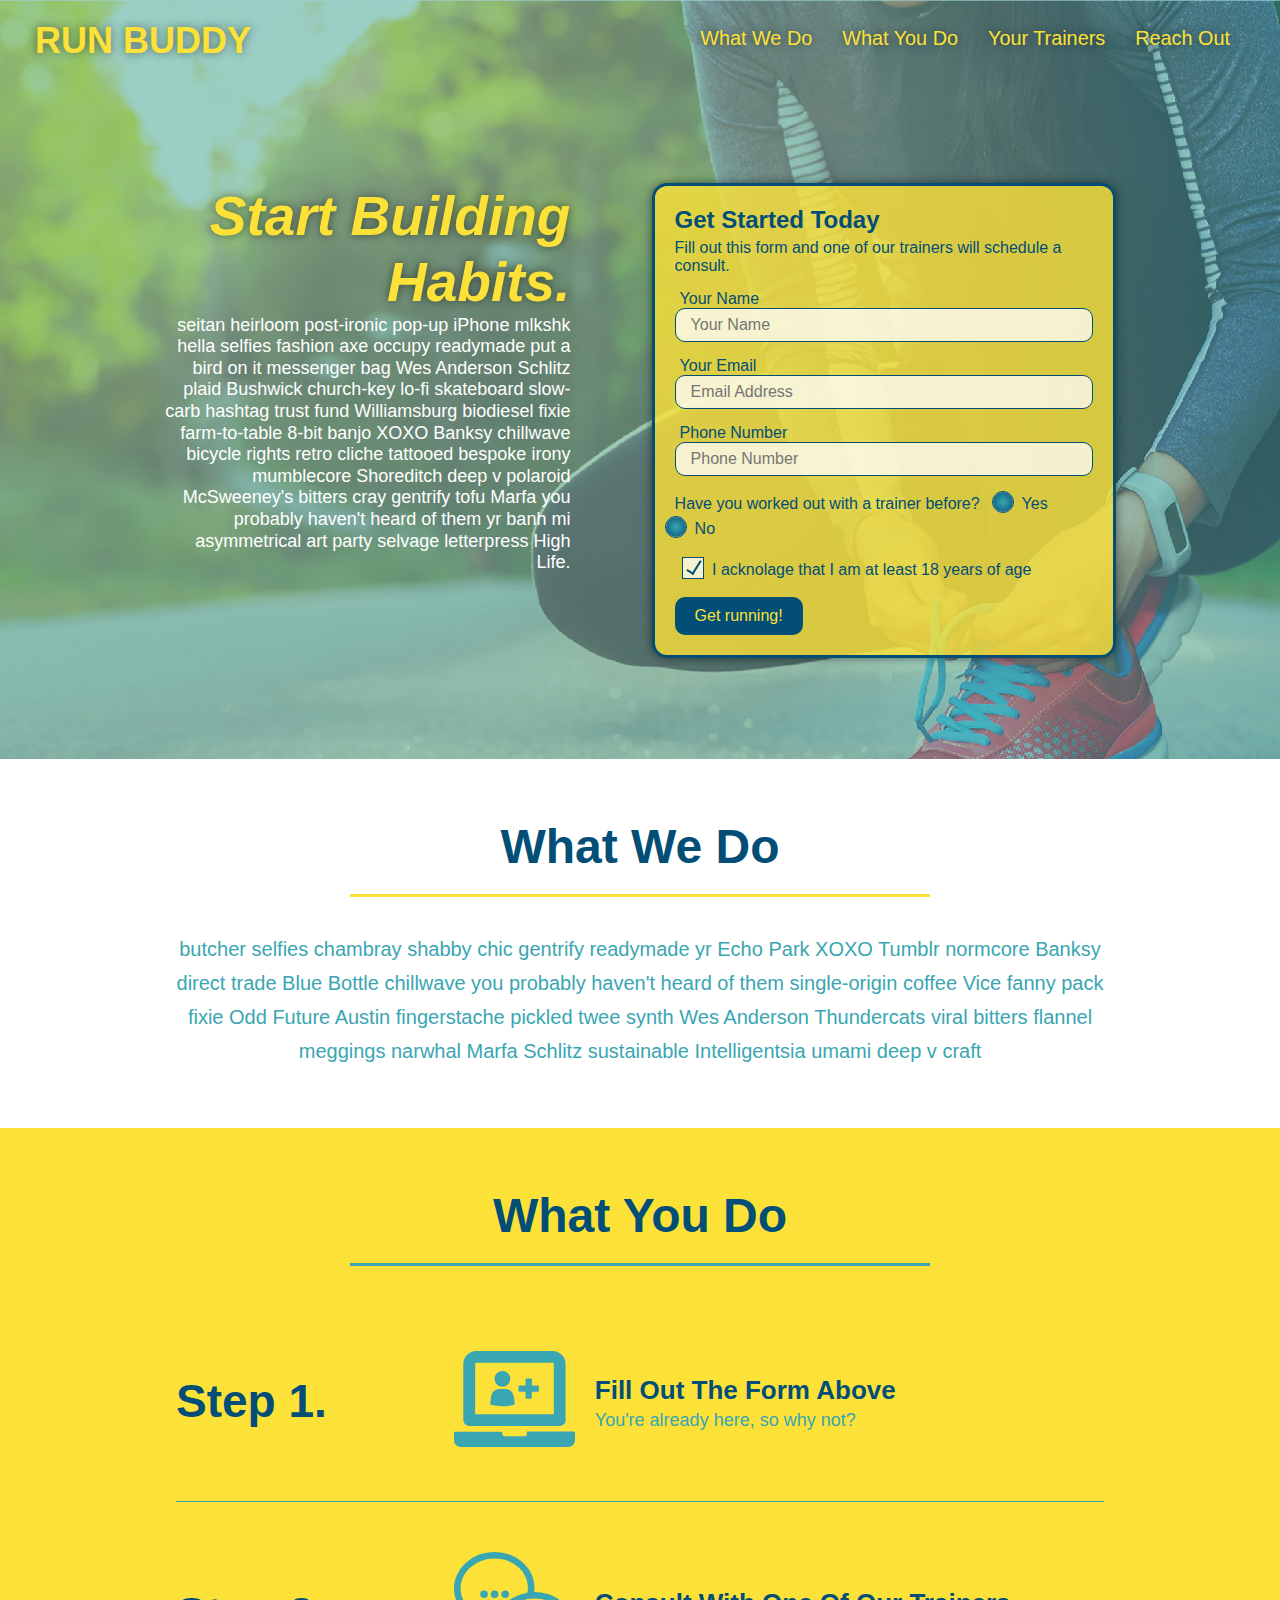
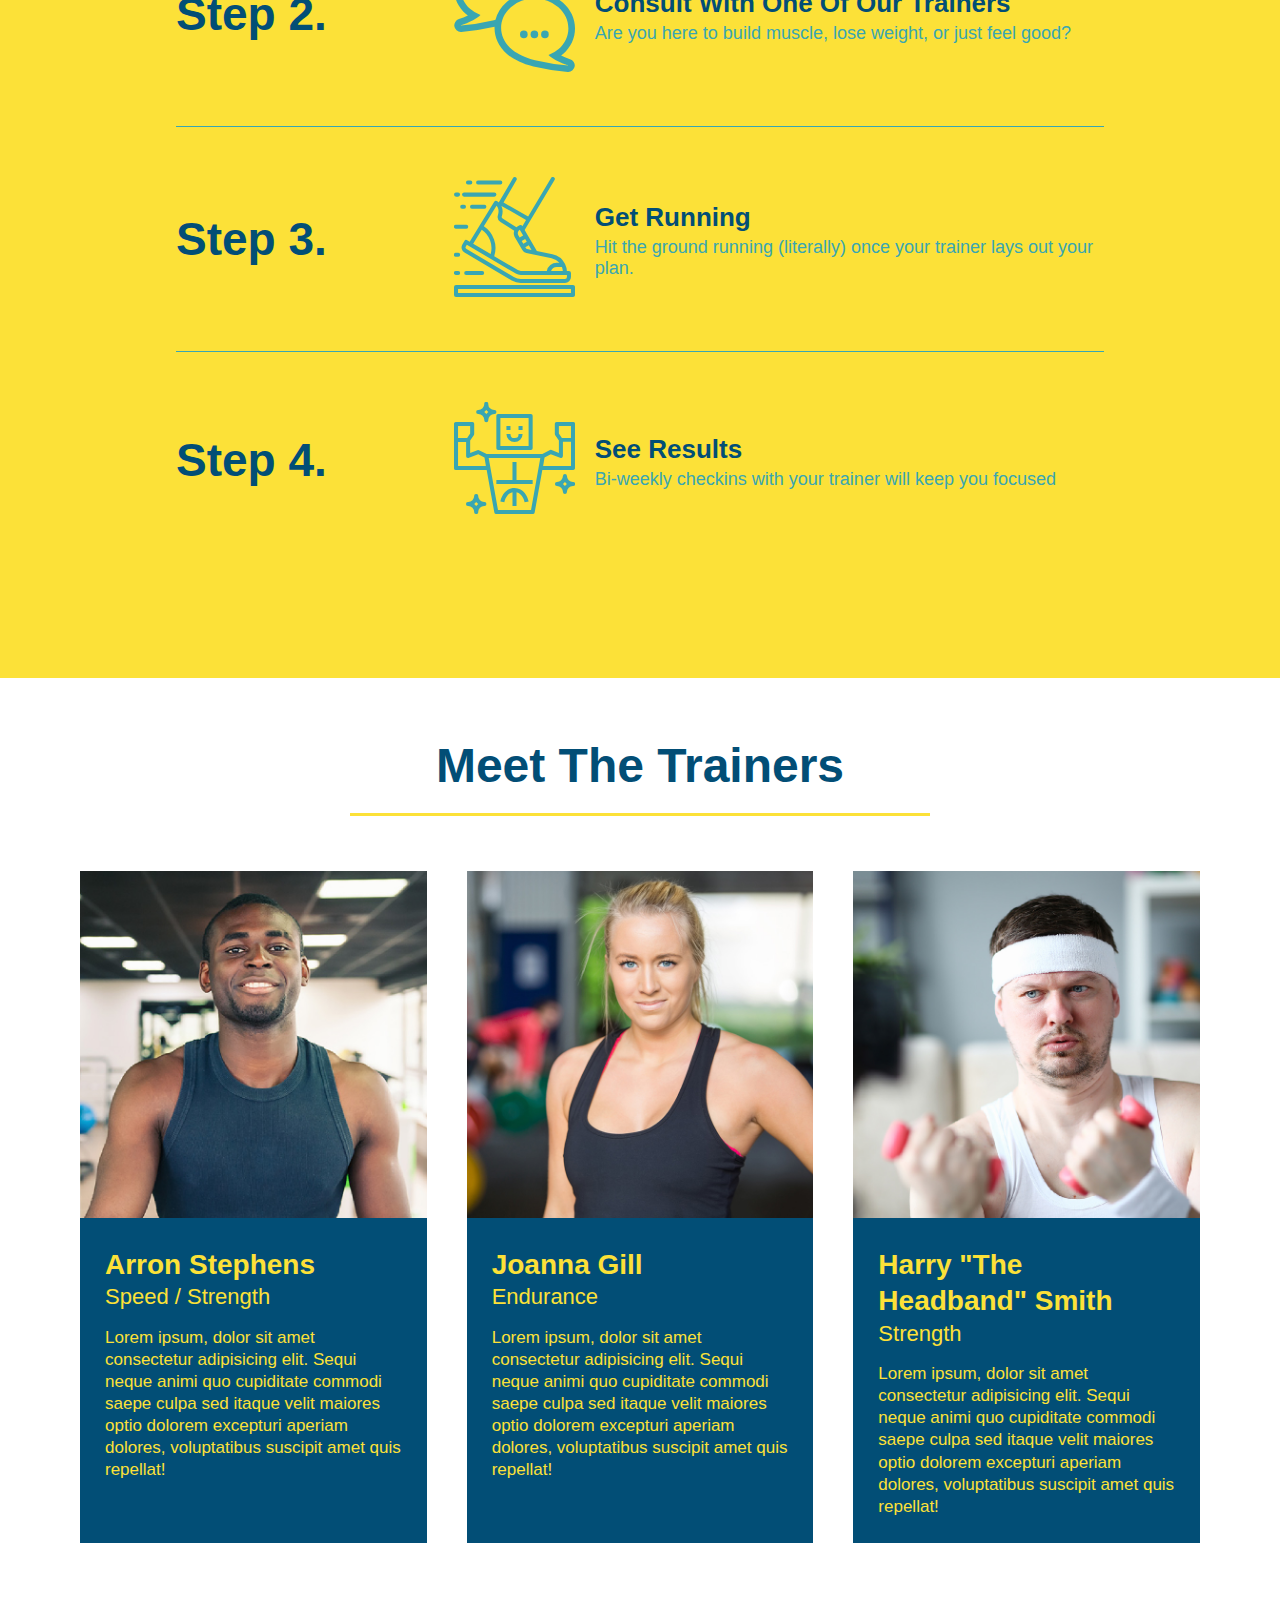
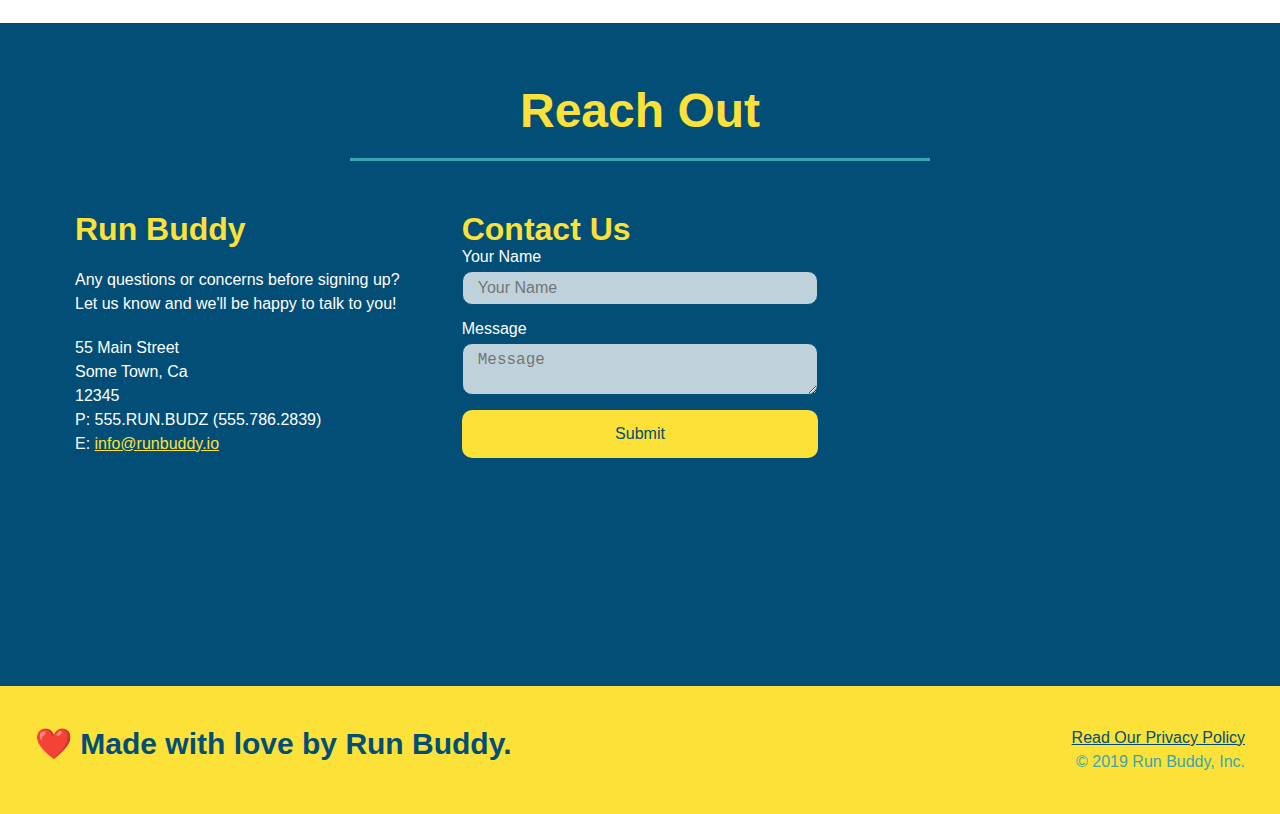
<file: index.html>
<!DOCTYPE html>
<html lang="en">

<head>
    <meta charset="UTF-8" />
    <meta name="viewport" content="width=device-width, initial-scale=1.0" />
    <link rel="stylesheet" href="./assets/css/style.css">
    <title>Run Buddy</title>
</head>

<body>
    <!-- navigation tags - block level element -->
    <header>
        <h1>
            <a href="/">RUN BUDDY</a>
        </h1>
        <nav>
            <ul>
                <li>
                    <a href="#what-we-do">What We Do</a>
                </li>
                <li>
                    <a href="#what-you-do">What You Do</a>
                </li>
                <li>
                    <a href="#your-trainers">Your Trainers</a>
                </li>
                <li>
                    <a href="#reach-out">Reach Out</a>
                </li>
            </ul>
        </nav>
    </header>
    <!-- end navigation -->

    <!-- hero/jumbotron -->
    <section class="hero">
        <div class="hero-cta">
            <h2>Start Building Habits.</h2>
            <p>
                seitan heirloom post-ironic pop-up iPhone mlkshk hella selfies fashion axe occupy readymade put a bird
                on it
                messenger bag Wes Anderson Schlitz plaid Bushwick church-key lo-fi skateboard slow-carb hashtag trust
                fund
                Williamsburg biodiesel fixie farm-to-table 8-bit banjo XOXO Banksy chillwave bicycle rights retro cliche
                tattooed bespoke irony mumblecore Shoreditch deep v polaroid McSweeney's bitters cray gentrify tofu
                Marfa you
                probably haven't heard of them yr banh mi asymmetrical art party selvage letterpress High Life.
            </p>
        </div>

        <div class="hero-form">
            <h3>Get Started Today</h3>
            <p>Fill out this form and one of our trainers will schedule a consult.</p>
            <form>
                <label for="name">Your Name</label>
                <input type="text" placeholder="Your Name" id="name" name="name" class="form-input" />
                <label for="email">Your Email</label>
                <input type="email" placeholder="Email Address" id="email" name="email" class="form-input" />
                <label for="phone">Phone Number</label>
                <input type="tel" placeholder="Phone Number" name="phone" id="phone" class="form-input" />

                <p>
                    Have you worked out with a trainer before?
                    <span class="radio-wrapper">
                        <input type="radio" name="trainer-confirm" id="trainer-yes" />
                        <label for="trainer-yes">Yes</label>
                    </span>
                    <span class="radio-wrapper">
                        <input type="radio" name="trainer-confirm" id="trainer-no" />
                        <label for="trainer-no">No</label>
                    </span>
                </p>
                <p>
                    <span class="checkbox-wrapper">
                        <input type="checkbox" name="age-confirm" id="checkbox" />
                        <label for="checkbox">I acknolage that I am at least 18 years of age</label>
                    </span>
                </p>

                <button type="submit">
                    Get running!
                </button>
            </form>
        </div>
    </section>
    <!-- end header -->

    <!-- "what we do" start - <section> -->
    <section id="what-we-do" class="intro">
        <div class="flex-row">
            <h2 class="section-title primary-border">
                What We Do
            </h2>
        </div>
        <div class="flex-row">
            <p>
                butcher selfies chambray shabby chic gentrify readymade yr Echo Park XOXO Tumblr normcore Banksy direct
                trade Blue Bottle chillwave you probably haven't heard of them single-origin coffee Vice fanny pack
                fixie Odd Future Austin fingerstache pickled twee synth Wes Anderson Thundercats viral bitters flannel
                meggings narwhal Marfa Schlitz sustainable Intelligentsia umami deep v craft
            </p>
        </div>
    </section>
    <!-- end "what we do" -->

    <!-- "what you do" start -->
    <section id="what-you-do" class="steps">
        <div class="flex-row">
            <h2 class="section-title secondary-border">
                What You Do
            </h2>
        </div>
        <div class="step">
            <h3>Step 1.</h3>
            <div class="step-info">
                <div class="step-img">
                    <img src="./assets/images/step-1.svg" alt="" />
                </div>
                <div class="step-text">
                    <h4>Fill Out The Form Above</h4>
                    <p>You're already here, so why not?</p>
                </div>
            </div>
        </div>
        <div class="step">
            <h3>Step 2.</h3>
            <div class="step-info">
                <div class="step-img">
                    <img src="./assets/images/step-2.svg" alt="" />
                </div>
                <div class="step-text">
                    <h4>Consult With One Of Our Trainers</h4>
                    <p>Are you here to build muscle, lose weight, or just feel good?</p>
                </div>
            </div>
        </div>
        <div class="step">
            <h3>Step 3.</h3>
            <div class="step-info">
                <div class="step-img">
                    <img src="./assets/images/step-3.svg" alt="" />
                </div>
                <div class="step-text">
                    <h4>Get Running</h4>
                    <p>Hit the ground running (literally) once your trainer lays out your plan.</p>
                </div>
            </div>
        </div>
        <div class="step">
            <h3>Step 4.</h3>
            <div class="step-info">
                <div class="step-img">
                    <img src="./assets/images/step-4.svg" alt="" />
                </div>
                <div class="step-text">
                    <h4>See Results</h4>
                    <p>Bi-weekly checkins with your trainer will keep you focused</p>
                </div>
            </div>
        </div>
    </section>
    <!-- "what you do" end -->

    <!-- "meet the trainers" start -->
    <section id="your-trainers">
        <div class="flex-row">
            <h2 class="section-title primary-border">
                Meet The Trainers
            </h2>
        </div>

        <div class="trainers">
            <article class="trainer">
                <img src="./assets/images/trainer-1.jpg"
                    alt="Arron Stephens in his workout clothes, ready to pump iron" />
                <div class="trainer-bio">
                    <h3 class="trainer-name">Arron Stephens</h3>
                    <h4 class="trainer-role">Speed / Strength</h4>
                    <p>Lorem ipsum, dolor sit amet consectetur adipisicing elit. Sequi neque animi quo cupiditate
                        commodi saepe culpa sed itaque velit maiores optio dolorem excepturi aperiam dolores,
                        voluptatibus suscipit amet quis repellat!</p>
                </div>
            </article>

            <article class="trainer">
                <img src="./assets/images/trainer-2.jpg" alt="Joanna Gill cooling off after a work out" />
                <div class="trainer-bio">
                    <h3 class="trainer-name">Joanna Gill</h3>
                    <h4 class="trainer-role">Endurance</h4>
                    <p>Lorem ipsum, dolor sit amet consectetur adipisicing elit. Sequi neque animi quo cupiditate
                        commodi saepe culpa sed itaque velit maiores optio dolorem excepturi aperiam dolores,
                        voluptatibus suscipit amet quis repellat!</p>
                </div>
            </article>

            <article class="trainer">
                <img src="./assets/images/trainer-3.jpg"
                    alt="Harry Smith wearing a headband and lifting comically small pink weights" />
                <div class="trainer-bio">
                    <h3 class="trainer-name">Harry "The Headband" Smith</h3>
                    <h4 class="trainer-role">Strength</h4>
                    <p>Lorem ipsum, dolor sit amet consectetur adipisicing elit. Sequi neque animi quo cupiditate
                        commodi saepe culpa sed itaque velit maiores optio dolorem excepturi aperiam dolores,
                        voluptatibus suscipit amet quis repellat!</p>
                </div>
            </article>
        </div>
    </section>
    <!-- "meet the trainers" end -->

    <!-- "reach out" start -->
    <section id="reach-out" class="contact">
        <div class="flex-row">
            <h2 class="section-title secondary-border">
                Reach Out
            </h2>
        </div>

        <div class="contact-info">
            <div>
                <h3>Run Buddy</h3>
                <p>
                    Any questions or concerns before signing up?
                    <br />
                    Let us know and we'll be happy to talk to you!
                </p>

                <address>
                    55 Main Street <br />
                    Some Town, Ca <br />
                    12345<br />
                    P: 555.RUN.BUDZ (555.786.2839)<br />
                    E: <a href="mailto:info@runbuddy.io">info@runbuddy.io</a>
                </address>

            </div>

            <div class="contact-form">
                <h3>Contact Us</h3>
                <form>
                    <label for="contact-name">Your Name</label>
                    <input type="text" id="contact-name" placeholder="Your Name" />

                    <label for="contact-message">Message</label>
                    <textarea id="contact-message" placeholder="Message"></textarea>

                    <button type="submit">Submit</button>
                </form>
            </div>

            <iframe
                src="https://www.google.com/maps/embed?pb=!1m14!1m12!1m3!1d12182.30520634488!2d-74.0652613!3d40.2407219!2m3!1f0!2f0!3f0!3m2!1i1024!2i768!4f13.1!5e0!3m2!1sen!2sus!4v1561060983193!5m2!1sen!2sus"
                frameborder="0" style="border:0" allowfullscreen>
            </iframe>
        </div>
    </section>
    <!-- "reach out" end -->

    <!-- footer -->
    <footer>
        <h2>❤️ Made with love by Run Buddy.</h2>
        <div>
            <a href="./privacy-policy.html">Read Our Privacy Policy</a><br />
            &copy; 2019 Run Buddy, Inc.
        </div>
    </footer>
    <!-- footer end -->
</body>

</html>
</file>
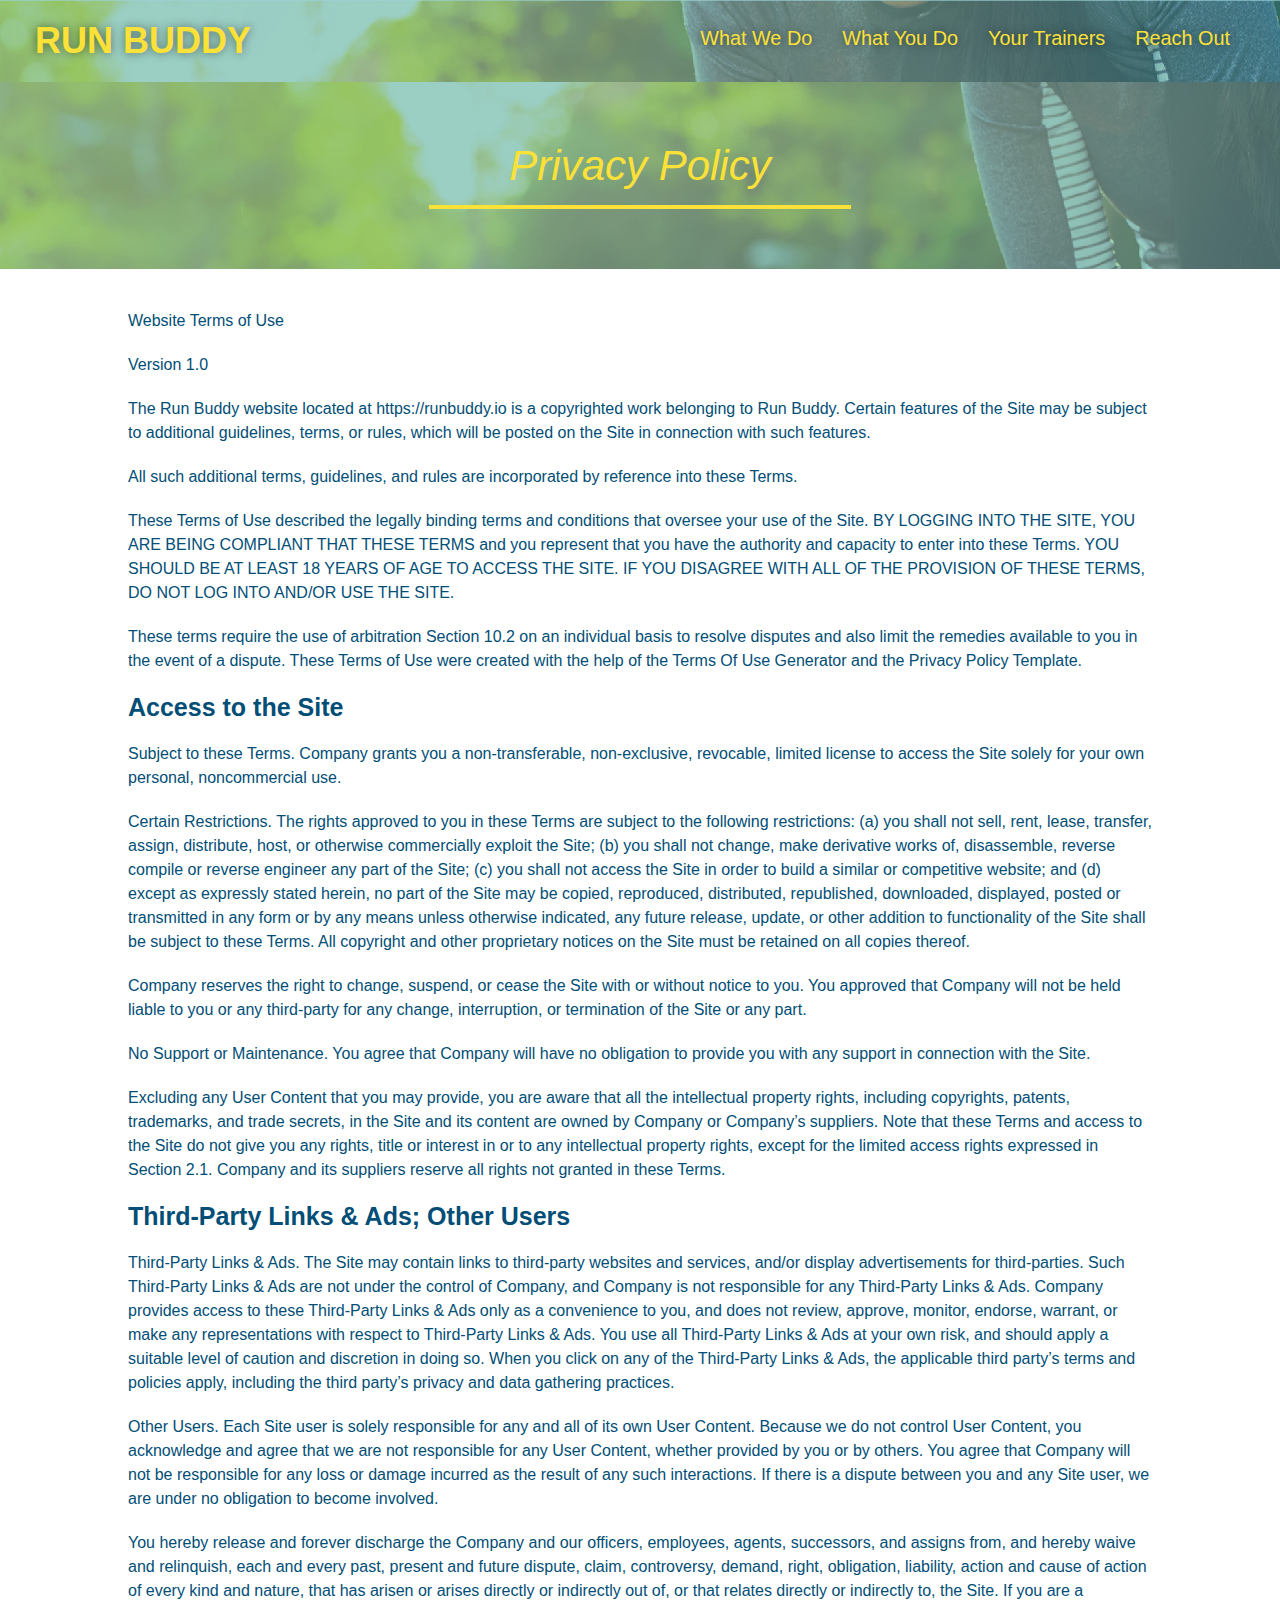
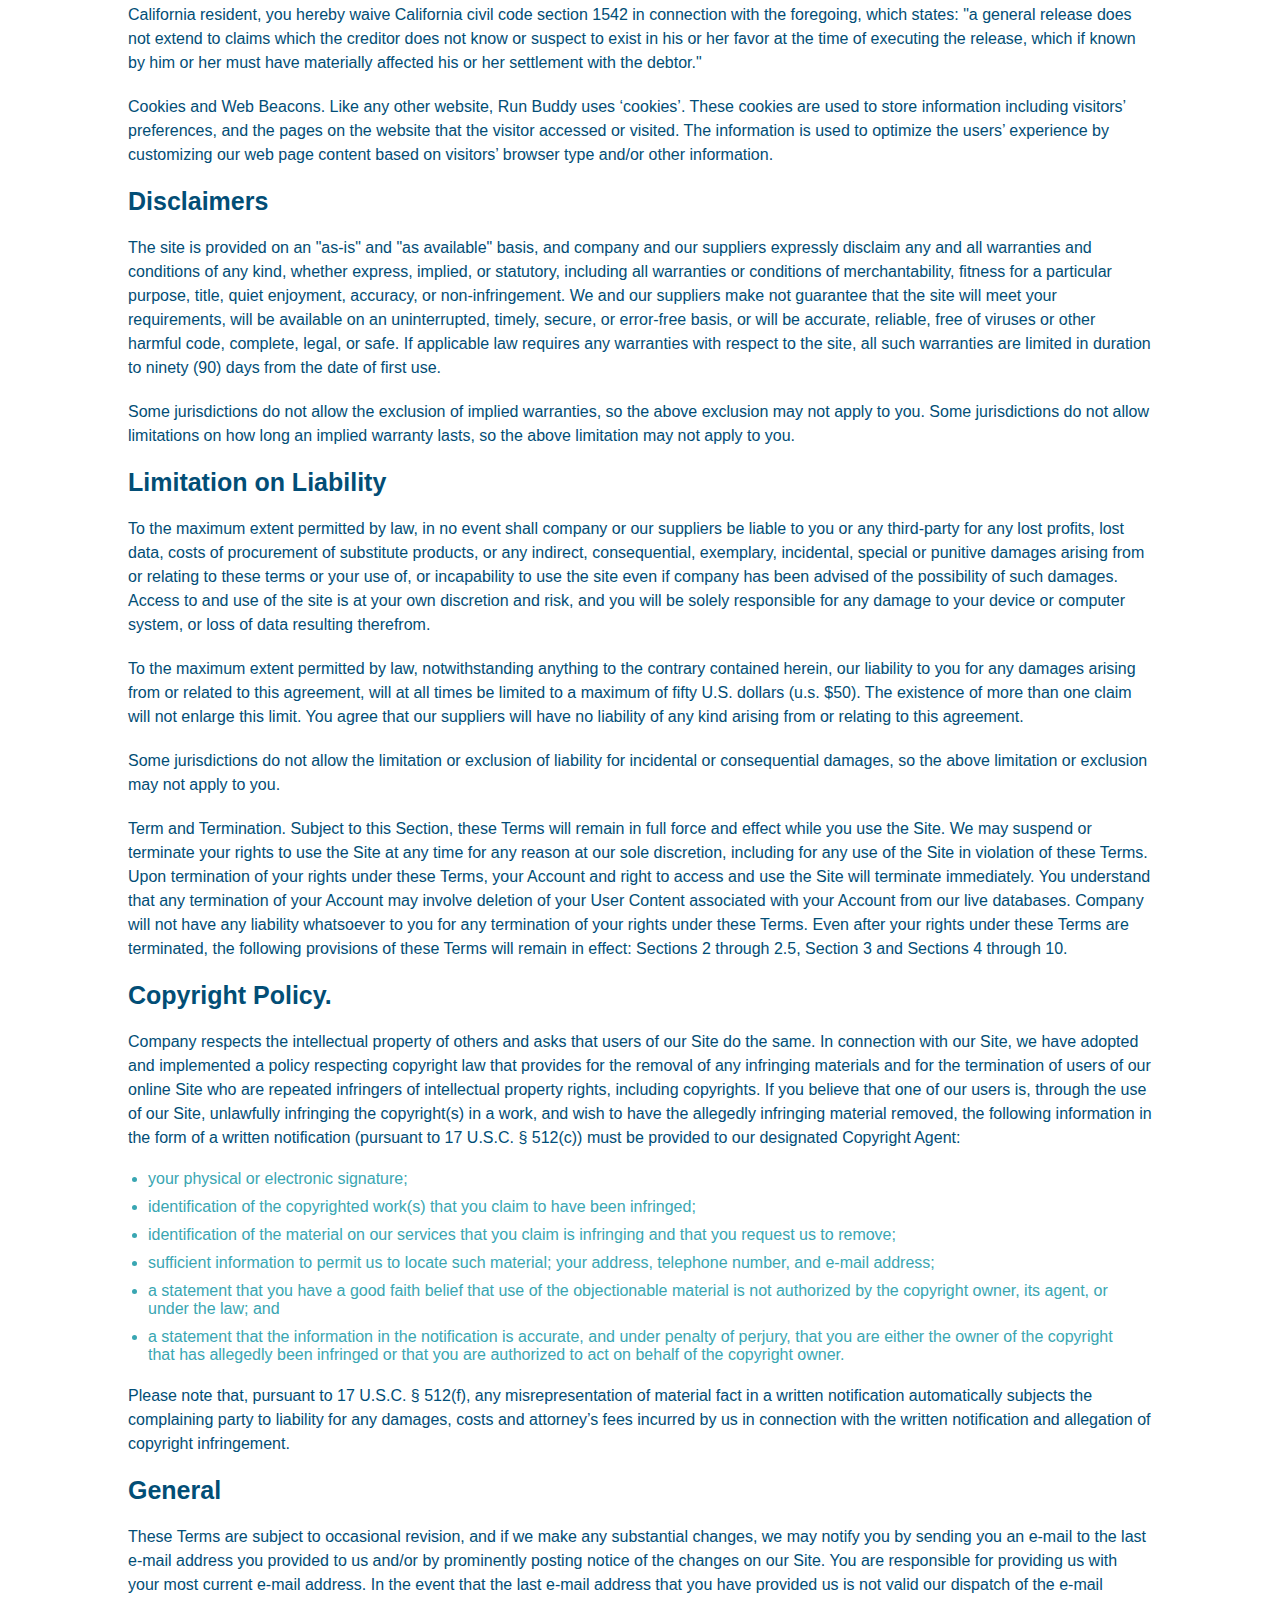
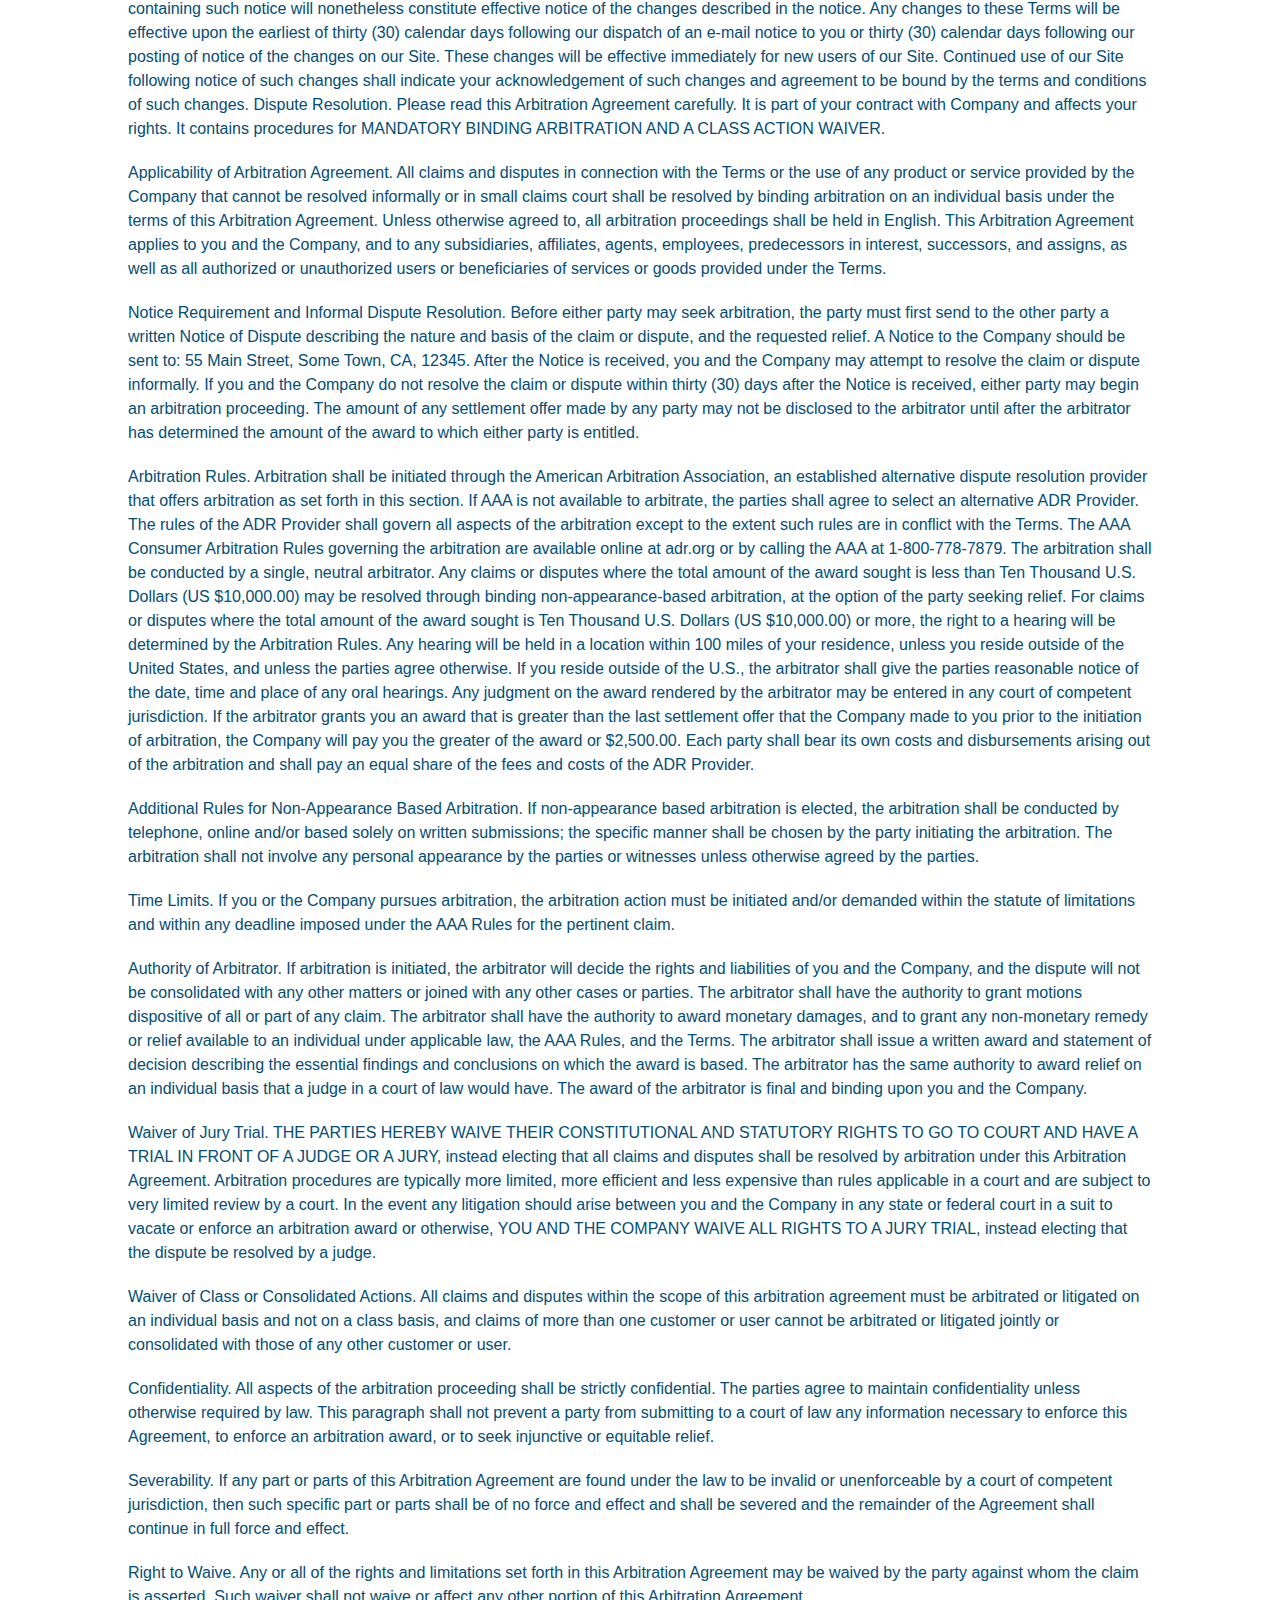
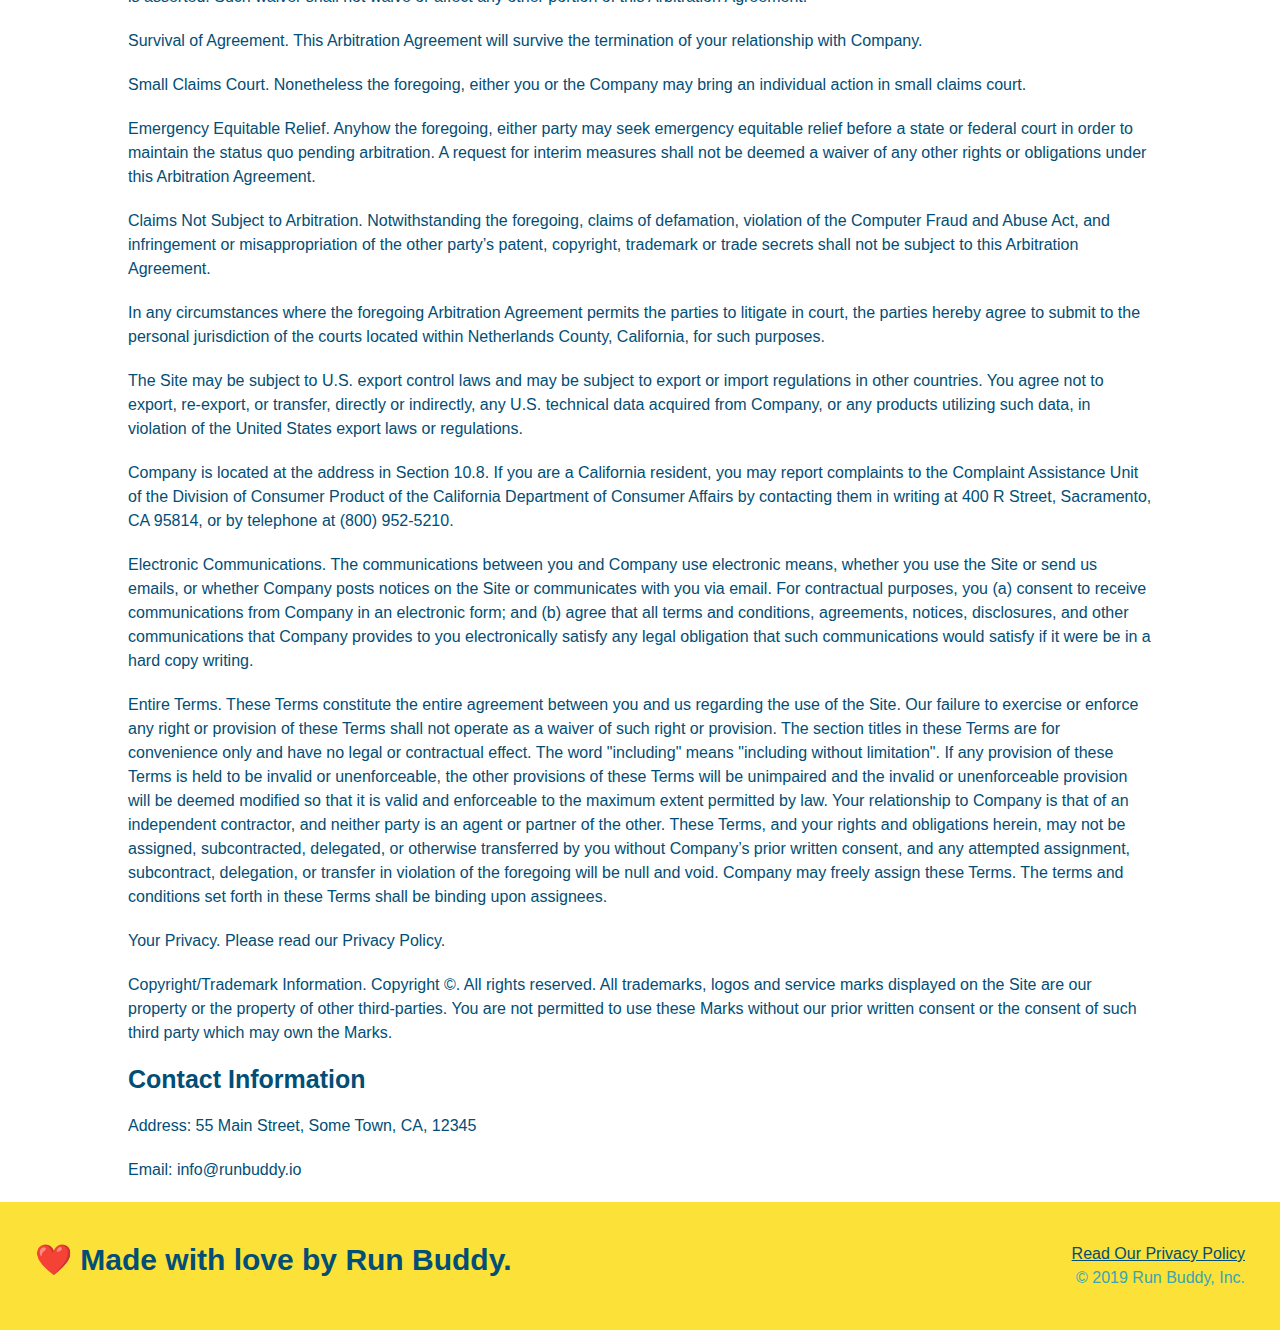
<file: privacy-policy.html>
<!DOCTYPE html>
<html lang="en">

<head>
    <meta charset="UTF-8" />
    <meta name="viewport" content="width=device-width, initial-scale=1.0" />
    <link rel="stylesheet" href="./assets/css/style.css" />
    <link rel="stylesheet" href="./assets/css/secondary-styles.css" />
    <title>Run Buddy - Privacy Policy</title>
</head>

<body>
    <header>
        <h1>
            <a href="./index.html">RUN BUDDY</a>
        </h1>
        <nav>
            <ul>
                <li>
                    <a href="./index.html#what-we-do">What We Do</a>
                </li>
                <li>
                    <a href="./index.html#what-you-do">What You Do</a>
                </li>
                <li>
                    <a href="./index.html#your-trainers">Your Trainers</a>
                </li>
                <li>
                    <a href="./index.html#reach-out">Reach Out</a>
                </li>
            </ul>
        </nav>
    </header>
    <!-- end navigation -->

    <!-- hero/jumbotron -->
    <section class="hero">
        <h2 class="page-title">
            Privacy Policy
        </h2>
    </section>

    <!-- body copy -->
    <article class="secondary-content">
        <p>
            Website Terms of Use
        </p>

        <p>
            Version 1.0
        </p>

        <p>
            The Run Buddy website located at https://runbuddy.io is a copyrighted work belonging to Run Buddy. Certain
            features of the Site may be subject to additional guidelines, terms, or rules, which will be posted on the
            Site
            in connection with such features.
        </p>

        <p>
            All such additional terms, guidelines, and rules are incorporated by reference into these Terms.
        </p>

        <p>
            These Terms of Use described the legally binding terms and conditions that oversee your use of the Site. BY
            LOGGING INTO THE SITE, YOU ARE BEING COMPLIANT THAT THESE TERMS and you represent that you have the
            authority
            and capacity to enter into these Terms. YOU SHOULD BE AT LEAST 18 YEARS OF AGE TO ACCESS THE SITE. IF YOU
            DISAGREE WITH ALL OF THE PROVISION OF THESE TERMS, DO NOT LOG INTO AND/OR USE THE SITE.
        </p>

        <p>
            These terms require the use of arbitration Section 10.2 on an individual basis to resolve disputes and also
            limit the remedies available to you in the event of a dispute. These Terms of Use were created with the help
            of
            the Terms Of Use Generator and the Privacy Policy Template.
        </p>

        <h3>
            Access to the Site
        </h3>

        <p>
            Subject to these Terms. Company grants you a non-transferable, non-exclusive, revocable, limited license to
            access the Site solely for your own personal, noncommercial use.
        </p>

        <p>
            Certain Restrictions. The rights approved to you in these Terms are subject to the following restrictions:
            (a)
            you shall not sell, rent, lease, transfer, assign, distribute, host, or otherwise commercially exploit the
            Site;
            (b) you shall not change, make derivative works of, disassemble, reverse compile or reverse engineer any
            part of
            the Site; (c) you shall not access the Site in order to build a similar or competitive website; and (d)
            except
            as expressly stated herein, no part of the Site may be copied, reproduced, distributed, republished,
            downloaded,
            displayed, posted or transmitted in any form or by any means unless otherwise indicated, any future release,
            update, or other addition to functionality of the Site shall be subject to these Terms. All copyright and
            other
            proprietary notices on the Site must be retained on all copies thereof.
        </p>

        <p>
            Company reserves the right to change, suspend, or cease the Site with or without notice to you. You approved
            that Company will not be held liable to you or any third-party for any change, interruption, or termination
            of
            the Site or any part.
        </p>

        <p>
            No Support or Maintenance. You agree that Company will have no obligation to provide you with any support in
            connection with the Site.
        </p>

        <p>
            Excluding any User Content that you may provide, you are aware that all the intellectual property rights,
            including copyrights, patents, trademarks, and trade secrets, in the Site and its content are owned by
            Company
            or Company’s suppliers. Note that these Terms and access to the Site do not give you any rights, title or
            interest in or to any intellectual property rights, except for the limited access rights expressed in
            Section
            2.1. Company and its suppliers reserve all rights not granted in these Terms.
        </p>

        <h3>
            Third-Party Links & Ads; Other Users
        </h3>

        <p>
            Third-Party Links & Ads. The Site may contain links to third-party websites and services, and/or display
            advertisements for third-parties. Such Third-Party Links & Ads are not under the control of Company, and
            Company
            is not responsible for any Third-Party Links & Ads. Company provides access to these Third-Party Links & Ads
            only as a convenience to you, and does not review, approve, monitor, endorse, warrant, or make any
            representations with respect to Third-Party Links & Ads. You use all Third-Party Links & Ads at your own
            risk,
            and should apply a suitable level of caution and discretion in doing so. When you click on any of the
            Third-Party Links & Ads, the applicable third party’s terms and policies apply, including the third party’s
            privacy and data gathering practices.
        </p>

        <p>
            Other Users. Each Site user is solely responsible for any and all of its own User Content. Because we do not
            control User Content, you acknowledge and agree that we are not responsible for any User Content, whether
            provided by you or by others. You agree that Company will not be responsible for any loss or damage incurred
            as
            the result of any such interactions. If there is a dispute between you and any Site user, we are under no
            obligation to become involved.
        </p>

        <p>
            You hereby release and forever discharge the Company and our officers, employees, agents, successors, and
            assigns from, and hereby waive and relinquish, each and every past, present and future dispute, claim,
            controversy, demand, right, obligation, liability, action and cause of action of every kind and nature, that
            has
            arisen or arises directly or indirectly out of, or that relates directly or indirectly to, the Site. If you
            are
            a California resident, you hereby waive California civil code section 1542 in connection with the foregoing,
            which states: "a general release does not extend to claims which the creditor does not know or suspect to
            exist
            in his or her favor at the time of executing the release, which if known by him or her must have materially
            affected his or her settlement with the debtor."
        </p>

        <p>
            Cookies and Web Beacons. Like any other website, Run Buddy uses ‘cookies’. These cookies are used to store
            information including visitors’ preferences, and the pages on the website that the visitor accessed or
            visited.
            The information is used to optimize the users’ experience by customizing our web page content based on
            visitors’
            browser type and/or other information.
        </p>

        <h3>
            Disclaimers
        </h3>

        <p>
            The site is provided on an "as-is" and "as available" basis, and company and our suppliers expressly
            disclaim
            any and all warranties and conditions of any kind, whether express, implied, or statutory, including all
            warranties or conditions of merchantability, fitness for a particular purpose, title, quiet enjoyment,
            accuracy,
            or non-infringement. We and our suppliers make not guarantee that the site will meet your requirements, will
            be
            available on an uninterrupted, timely, secure, or error-free basis, or will be accurate, reliable, free of
            viruses or other harmful code, complete, legal, or safe. If applicable law requires any warranties with
            respect
            to the site, all such warranties are limited in duration to ninety (90) days from the date of first use.
        </p>

        <p>
            Some jurisdictions do not allow the exclusion of implied warranties, so the above exclusion may not apply to
            you. Some jurisdictions do not allow limitations on how long an implied warranty lasts, so the above
            limitation
            may not apply to you.
        </p>

        <h3>
            Limitation on Liability
        </h3>

        <p>
            To the maximum extent permitted by law, in no event shall company or our suppliers be liable to you or any
            third-party for any lost profits, lost data, costs of procurement of substitute products, or any indirect,
            consequential, exemplary, incidental, special or punitive damages arising from or relating to these terms or
            your use of, or incapability to use the site even if company has been advised of the possibility of such
            damages. Access to and use of the site is at your own discretion and risk, and you will be solely
            responsible
            for any damage to your device or computer system, or loss of data resulting therefrom.
        </p>

        <p>
            To the maximum extent permitted by law, notwithstanding anything to the contrary contained herein, our
            liability
            to you for any damages arising from or related to this agreement, will at all times be limited to a maximum
            of
            fifty U.S. dollars (u.s. $50). The existence of more than one claim will not enlarge this limit. You agree
            that
            our suppliers will have no liability of any kind arising from or relating to this agreement.
        </p>

        <p>
            Some jurisdictions do not allow the limitation or exclusion of liability for incidental or consequential
            damages, so the above limitation or exclusion may not apply to you.
        </p>

        <p>
            Term and Termination. Subject to this Section, these Terms will remain in full force and effect while you
            use
            the Site. We may suspend or terminate your rights to use the Site at any time for any reason at our sole
            discretion, including for any use of the Site in violation of these Terms. Upon termination of your rights
            under
            these Terms, your Account and right to access and use the Site will terminate immediately. You understand
            that
            any termination of your Account may involve deletion of your User Content associated with your Account from
            our
            live databases. Company will not have any liability whatsoever to you for any termination of your rights
            under
            these Terms. Even after your rights under these Terms are terminated, the following provisions of these
            Terms
            will remain in effect: Sections 2 through 2.5, Section 3 and Sections 4 through 10.
        </p>

        <h3>
            Copyright Policy.
        </h3>

        <p>
            Company respects the intellectual property of others and asks that users of our Site do the same. In
            connection
            with our Site, we have adopted and implemented a policy respecting copyright law that provides for the
            removal
            of any infringing materials and for the termination of users of our online Site who are repeated infringers
            of
            intellectual property rights, including copyrights. If you believe that one of our users is, through the use
            of
            our Site, unlawfully infringing the copyright(s) in a work, and wish to have the allegedly infringing
            material
            removed, the following information in the form of a written notification (pursuant to 17 U.S.C. § 512(c))
            must
            be provided to our designated Copyright Agent:
        </p>

        <ul>
            <li>
                your physical or electronic signature;
            </li>
            <li>
                identification of the copyrighted work(s) that you claim to have been infringed;
            </li>
            <li>
                identification of the material on our services that you claim is infringing and that you request us to
                remove;
            </li>
            <li>
                sufficient information to permit us to locate such material; your address, telephone number, and e-mail
                address;
            </li>
            <li>
                a statement that you have a good faith belief that use of the objectionable material is not authorized
                by the
                copyright owner, its agent, or under the law; and
            </li>
            <li>
                a statement that the information in the notification is accurate, and under penalty of perjury, that you
                are
                either the owner of the copyright that has allegedly been infringed or that you are authorized to act on
                behalf of the copyright owner.
            </li>
        </ul>

        <p>
            Please note that, pursuant to 17 U.S.C. § 512(f), any misrepresentation of material fact in a written
            notification automatically subjects the complaining party to liability for any damages, costs and attorney’s
            fees incurred by us in connection with the written notification and allegation of copyright infringement.
        </p>

        <h3>
            General
        </h3>

        <p>
            These Terms are subject to occasional revision, and if we make any substantial changes, we may notify you by
            sending you an e-mail to the last e-mail address you provided to us and/or by prominently posting notice of
            the
            changes on our Site. You are responsible for providing us with your most current e-mail address. In the
            event
            that the last e-mail address that you have provided us is not valid our dispatch of the e-mail containing
            such
            notice will nonetheless constitute effective notice of the changes described in the notice. Any changes to
            these
            Terms will be effective upon the earliest of thirty (30) calendar days following our dispatch of an e-mail
            notice to you or thirty (30) calendar days following our posting of notice of the changes on our Site. These
            changes will be effective immediately for new users of our Site. Continued use of our Site following notice
            of
            such changes shall indicate your acknowledgement of such changes and agreement to be bound by the terms and
            conditions of such changes. Dispute Resolution. Please read this Arbitration Agreement carefully. It is part
            of
            your contract with Company and affects your rights. It contains procedures for MANDATORY BINDING ARBITRATION
            AND
            A CLASS ACTION WAIVER.
        </p>

        <p>
            Applicability of Arbitration Agreement. All claims and disputes in connection with the Terms or the use of
            any
            product or service provided by the Company that cannot be resolved informally or in small claims court shall
            be
            resolved by binding arbitration on an individual basis under the terms of this Arbitration Agreement. Unless
            otherwise agreed to, all arbitration proceedings shall be held in English. This Arbitration Agreement
            applies to
            you and the Company, and to any subsidiaries, affiliates, agents, employees, predecessors in interest,
            successors, and assigns, as well as all authorized or unauthorized users or beneficiaries of services or
            goods
            provided under the Terms.
        </p>

        <p>
            Notice Requirement and Informal Dispute Resolution. Before either party may seek arbitration, the party must
            first send to the other party a written Notice of Dispute describing the nature and basis of the claim or
            dispute, and the requested relief. A Notice to the Company should be sent to: 55 Main Street, Some Town, CA,
            12345. After the Notice is received, you and the Company may attempt to resolve the claim or dispute
            informally.
            If you and the Company do not resolve the claim or dispute within thirty (30) days after the Notice is
            received,
            either party may begin an arbitration proceeding. The amount of any settlement offer made by any party may
            not
            be disclosed to the arbitrator until after the arbitrator has determined the amount of the award to which
            either
            party is entitled.
        </p>

        <p>
            Arbitration Rules. Arbitration shall be initiated through the American Arbitration Association, an
            established
            alternative dispute resolution provider that offers arbitration as set forth in this section. If AAA is not
            available to arbitrate, the parties shall agree to select an alternative ADR Provider. The rules of the ADR
            Provider shall govern all aspects of the arbitration except to the extent such rules are in conflict with
            the
            Terms. The AAA Consumer Arbitration Rules governing the arbitration are available online at adr.org or by
            calling the AAA at 1-800-778-7879. The arbitration shall be conducted by a single, neutral arbitrator. Any
            claims or disputes where the total amount of the award sought is less than Ten Thousand U.S. Dollars (US
            $10,000.00) may be resolved through binding non-appearance-based arbitration, at the option of the party
            seeking
            relief. For claims or disputes where the total amount of the award sought is Ten Thousand U.S. Dollars (US
            $10,000.00) or more, the right to a hearing will be determined by the Arbitration Rules. Any hearing will be
            held in a location within 100 miles of your residence, unless you reside outside of the United States, and
            unless the parties agree otherwise. If you reside outside of the U.S., the arbitrator shall give the parties
            reasonable notice of the date, time and place of any oral hearings. Any judgment on the award rendered by
            the
            arbitrator may be entered in any court of competent jurisdiction. If the arbitrator grants you an award that
            is
            greater than the last settlement offer that the Company made to you prior to the initiation of arbitration,
            the
            Company will pay you the greater of the award or $2,500.00. Each party shall bear its own costs and
            disbursements arising out of the arbitration and shall pay an equal share of the fees and costs of the ADR
            Provider.
        </p>

        <p>
            Additional Rules for Non-Appearance Based Arbitration. If non-appearance based arbitration is elected, the
            arbitration shall be conducted by telephone, online and/or based solely on written submissions; the specific
            manner shall be chosen by the party initiating the arbitration. The arbitration shall not involve any
            personal
            appearance by the parties or witnesses unless otherwise agreed by the parties.
        </p>

        <p>
            Time Limits. If you or the Company pursues arbitration, the arbitration action must be initiated and/or
            demanded
            within the statute of limitations and within any deadline imposed under the AAA Rules for the pertinent
            claim.
        </p>

        <p>
            Authority of Arbitrator. If arbitration is initiated, the arbitrator will decide the rights and liabilities
            of
            you and the Company, and the dispute will not be consolidated with any other matters or joined with any
            other
            cases or parties. The arbitrator shall have the authority to grant motions dispositive of all or part of any
            claim. The arbitrator shall have the authority to award monetary damages, and to grant any non-monetary
            remedy
            or relief available to an individual under applicable law, the AAA Rules, and the Terms. The arbitrator
            shall
            issue a written award and statement of decision describing the essential findings and conclusions on which
            the
            award is based. The arbitrator has the same authority to award relief on an individual basis that a judge in
            a
            court of law would have. The award of the arbitrator is final and binding upon you and the Company.
        </p>

        <p>
            Waiver of Jury Trial. THE PARTIES HEREBY WAIVE THEIR CONSTITUTIONAL AND STATUTORY RIGHTS TO GO TO COURT AND
            HAVE
            A TRIAL IN FRONT OF A JUDGE OR A JURY, instead electing that all claims and disputes shall be resolved by
            arbitration under this Arbitration Agreement. Arbitration procedures are typically more limited, more
            efficient
            and less expensive than rules applicable in a court and are subject to very limited review by a court. In
            the
            event any litigation should arise between you and the Company in any state or federal court in a suit to
            vacate
            or enforce an arbitration award or otherwise, YOU AND THE COMPANY WAIVE ALL RIGHTS TO A JURY TRIAL, instead
            electing that the dispute be resolved by a judge.
        </p>

        <p>
            Waiver of Class or Consolidated Actions. All claims and disputes within the scope of this arbitration
            agreement
            must be arbitrated or litigated on an individual basis and not on a class basis, and claims of more than one
            customer or user cannot be arbitrated or litigated jointly or consolidated with those of any other customer
            or
            user.
        </p>

        <p>
            Confidentiality. All aspects of the arbitration proceeding shall be strictly confidential. The parties agree
            to
            maintain confidentiality unless otherwise required by law. This paragraph shall not prevent a party from
            submitting to a court of law any information necessary to enforce this Agreement, to enforce an arbitration
            award, or to seek injunctive or equitable relief.
        </p>

        <p>
            Severability. If any part or parts of this Arbitration Agreement are found under the law to be invalid or
            unenforceable by a court of competent jurisdiction, then such specific part or parts shall be of no force
            and
            effect and shall be severed and the remainder of the Agreement shall continue in full force and effect.
        </p>

        <p>
            Right to Waive. Any or all of the rights and limitations set forth in this Arbitration Agreement may be
            waived
            by the party against whom the claim is asserted. Such waiver shall not waive or affect any other portion of
            this
            Arbitration Agreement.
        </p>

        <p>
            Survival of Agreement. This Arbitration Agreement will survive the termination of your relationship with
            Company.
        </p>

        <p>
            Small Claims Court. Nonetheless the foregoing, either you or the Company may bring an individual action in
            small
            claims court.
        </p>

        <p>
            Emergency Equitable Relief. Anyhow the foregoing, either party may seek emergency equitable relief before a
            state or federal court in order to maintain the status quo pending arbitration. A request for interim
            measures
            shall not be deemed a waiver of any other rights or obligations under this Arbitration Agreement.
        </p>

        <p>
            Claims Not Subject to Arbitration. Notwithstanding the foregoing, claims of defamation, violation of the
            Computer Fraud and Abuse Act, and infringement or misappropriation of the other party’s patent, copyright,
            trademark or trade secrets shall not be subject to this Arbitration Agreement.
        </p>

        <p>
            In any circumstances where the foregoing Arbitration Agreement permits the parties to litigate in court, the
            parties hereby agree to submit to the personal jurisdiction of the courts located within Netherlands County,
            California, for such purposes.
        </p>

        <p>
            The Site may be subject to U.S. export control laws and may be subject to export or import regulations in
            other
            countries. You agree not to export, re-export, or transfer, directly or indirectly, any U.S. technical data
            acquired from Company, or any products utilizing such data, in violation of the United States export laws or
            regulations.
        </p>

        <p>
            Company is located at the address in Section 10.8. If you are a California resident, you may report
            complaints
            to the Complaint Assistance Unit of the Division of Consumer Product of the California Department of
            Consumer
            Affairs by contacting them in writing at 400 R Street, Sacramento, CA 95814, or by telephone at (800)
            952-5210.
        </p>

        <p>
            Electronic Communications. The communications between you and Company use electronic means, whether you use
            the
            Site or send us emails, or whether Company posts notices on the Site or communicates with you via email. For
            contractual purposes, you (a) consent to receive communications from Company in an electronic form; and (b)
            agree that all terms and conditions, agreements, notices, disclosures, and other communications that Company
            provides to you electronically satisfy any legal obligation that such communications would satisfy if it
            were be
            in a hard copy writing.
        </p>

        <p>
            Entire Terms. These Terms constitute the entire agreement between you and us regarding the use of the Site.
            Our
            failure to exercise or enforce any right or provision of these Terms shall not operate as a waiver of such
            right
            or provision. The section titles in these Terms are for convenience only and have no legal or contractual
            effect. The word "including" means "including without limitation". If any provision of these Terms is held
            to be
            invalid or unenforceable, the other provisions of these Terms will be unimpaired and the invalid or
            unenforceable provision will be deemed modified so that it is valid and enforceable to the maximum extent
            permitted by law. Your relationship to Company is that of an independent contractor, and neither party is an
            agent or partner of the other. These Terms, and your rights and obligations herein, may not be assigned,
            subcontracted, delegated, or otherwise transferred by you without Company’s prior written consent, and any
            attempted assignment, subcontract, delegation, or transfer in violation of the foregoing will be null and
            void.
            Company may freely assign these Terms. The terms and conditions set forth in these Terms shall be binding
            upon
            assignees.
        </p>

        <p>
            Your Privacy. Please read our Privacy Policy.
        </p>

        <p>
            Copyright/Trademark Information. Copyright ©. All rights reserved. All trademarks, logos and service marks
            displayed on the Site are our property or the property of other third-parties. You are not permitted to use
            these Marks without our prior written consent or the consent of such third party which may own the Marks.
        </p>

        <h3>
            Contact Information
        </h3>

        <p>
            Address: 55 Main Street, Some Town, CA, 12345
        </p>

        <p>
            Email: info@runbuddy.io
        </p>
    </article>

    <!-- footer -->
    <footer>
        <h2>❤️ Made with love by Run Buddy.</h2>

        <div>
            <a href="./privacy-policy.html">Read Our Privacy Policy</a> <br />
            &copy; 2019 Run Buddy, Inc.
        </div>
    </footer>
    <!-- footer end -->
</body>

</html>
</file>
<file: assets/css/style.css>
* {
    box-sizing: border-box;
    margin: 0;
    padding: 0;
}

body {
    color: #39a6b2;
    font-family: Helvetica, Arial, sans-serif;
}


/* HEADER / NAV BAR STYLES START */

header {
    padding: 20px 35px;
    background-color: #39a6b2;
    display: flex;
    justify-content: space-between;
    flex-wrap: wrap;
    position: -webkit-sticky;
    position: sticky;
    top: 0;
    background-image: url("../images/hero-bg.jpeg");
    background-size: cover;
    background-position: center;
    background-attachment: fixed;
    background-position: 80%;
    z-index: 9999;
}

header h1 {
    font-weight: bold;
    margin: 0;
    font-size: 36px;
    color: #fce138;
    text-shadow: 0 0 10px rgba(0, 0, 0, 0.5);
}

header a {
    text-decoration: none;
    color: #fce138;
}

header nav {
    margin: 7px 0;
}

header nav ul {
    display: flex;
    flex-wrap: wrap;
    justify-content: space-between;
    align-items: center;
    list-style: none;
}

header nav ul li a {
    padding: 10px 15px;
    font-weight: lighter;
    font-size: 1.55vw;
    text-shadow: 0 0 10px rgba(0, 0, 0, 0.5);
}

header nav ul li a:hover {
    background: #fce138;
    color: #024e76;
    border-radius: 15px;
    text-shadow: none;
}

/* HEADER / NAVBAR STYLES END */



/* FOOTER STYLES START */
footer {
    background: #fce138;
    padding: 40px 35px;
    display: flex;
    justify-content: space-between;
    flex-wrap: wrap;
    width: 100%;
}

footer h2 {
    color: #024e76;
    font-size: 30px;
    margin: 0;
}

footer div {
    line-height: 1.5;
    text-align: right;
}

footer a {
    color: #024e76;
}

/* END FOOTER STYLES */

/* STYLE ALL SECTION TAGS */
section {
    padding: 60px;
}

/* HERO STYLES START */
.hero {
    background-image: url('../images/hero-bg.jpeg');
    background-size: cover;
    background-position: center;
    display: flex;
    justify-content: center;
    flex-wrap: wrap;
    align-items: flex-start;
    background-attachment: fixed;
    background-position: 80%;
}

.hero-cta {
    width: 35%;
    text-align: right;
    margin: 3.5%;
    color: #fff;
    font-size: 18px;
    line-height: 1.2;
}

.hero-cta h2 {
    font-style: italic;
    font-size: 55px;
    color: #fce138;
    text-shadow: 0 0 10px rgba(0, 0, 0, 0.5);
}

.hero-form {
    border: 3px solid #024e76;
    background-color: rgba(252, 225, 56, .8);
    padding: 20px;
    color: #024e76;
    width: 40%;
    margin: 3.5%;
    box-shadow: 0 0 10px rgba(0, 0, 0, 0.5);
    border-radius: 15px;
}

.hero-form h3 {
    font-size: 24px;
    margin: 0;
}

.hero-form p {
    margin: 5px 0 15px 0;
}

.form-input {
    border: 1px solid #024e76;
    display: block;
    padding: 7px 15px;
    font-size: 16px;
    color: #024e76;
    width: 100%;
    margin-bottom: 15px;
    border-radius: 10px;
    background-color: rgba(255, 255, 255, 0.75);
}

.form-input:focus {
    background-color: rgba(255, 255, 255, 1);
    outline: none;
}

.hero-form label {
    margin: 0 5px;
}

.hero-form button {
    color: #fce138;
    background-color: #024e76;
    border: none;
    padding: 10px 20px;
    font-size: 16px;
    border-radius: 10px;
}

.hero-form button:hover {
    background-color: #39a6b2;
}

/* HERO STYLES END */


/* SECTION TITLE STYLES START */
.section-title {
    font-size: 48px;
    border-bottom: 3px solid;
    color: #024e76;
    padding-bottom: 20px;
    text-align: center;
    margin: 0 auto 35px auto;
    width: 50%;
}

.primary-border {
    border-color: #fce138;
}

.secondary-border {
    border-color: #39a6b2;
}

/* SECTION TITLE STYLES END */

/* WHAT WE DO STYLES */

.intro p {
    line-height: 1.7;
    color: #39a6b2;
    width: 80%;
    margin: 0 auto;
    font-size: 20px;
    text-align: center;
}

/* WHAT YOU DO STYLES END */


/* WHAT YOU DO STYLES START */
.steps {
    background: #fce138;
}

.step {
    margin: 50px auto;
    padding-bottom: 50px;
    width: 80%;
    display: flex;
    flex-wrap: wrap;
    align-items: center;
    justify-content: space-between;
    border-bottom: 1px solid #39a6b2;
}

.step:last-child {
    border-bottom: none;
}

.step h3 {
    color: #024e76;
    font-size: 46px;
    flex: 1 30%;
}

.step-info {
    flex: 2 70%;
    display: flex;
    flex-wrap: wrap;
    align-items: center;
}

.step-img {
    flex: 1 12%;
    margin-right: 20px;
}

.step-img img {
    max-width: 100%;
}

.step-text {
    flex: 12;
}

.step-text p {
    color: #39a6b2;
    font-size: 18px;
}

.step-text h4 {
    font-size: 26px;
    line-height: 1.5;
    color: #024e76;
}

/* WHAT YOU DO STYLES END */

/* MEET THE TRAINERS START */
.trainers {
    width: 100%;
    margin: 0 auto;
    display: flex;
    flex-wrap: wrap;
    justify-content: space-around;
}

.trainer {
    margin: 20px;
    flex: 1;
    background: #024e76;
    color: #fce138;
}

.trainer img {
    width: 100%;
}

.trainer-bio {
    padding: 25px;
    line-height: 1.3;
}

.trainer-bio h3 {
    font-size: 28px;
}

.trainer-bio h4 {
    font-weight: lighter;
    font-size: 22px;
    margin-bottom: 15px;
}

.trainer-bio p {
    font-size: 17px;
}

/* TRAINER STYLES END */

/* REACH OUT STYLES START */
.contact {
    background: #024e76;
}

.contact h2 {
    color: #fce138;
}

.contact-info {
    display: flex;
    justify-content: space-between;
    flex-wrap: wrap;
}

.contact-info>* {
    flex: 1;
    margin: 15px;
}

.contact-info iframe {
    height: 400px;
}

.contact-info div {
    color: white;
}

.contact-info h3 {
    color: #fce138;
    font-size: 32px;
}

.contact-info p,
.contact-info address {
    margin: 20px 0;
    line-height: 1.5;
    font-size: 16px;
    font-style: normal;
}

.contact-form input,
.contact-form textarea {
    border: 1px solid #024e76;
    display: block;
    padding: 7px 15px;
    font-size: 16px;
    color: #024e76;
    width: 100%;
    margin-bottom: 15px;
    margin-top: 5px;
    border-radius: 10px;
    background-color: rgba(255, 255, 255, .75);
}

.contact-form input:focus,
.contact-form textarea:focus {
    background-color: rgba(255, 255, 255, 1);
    outline: none;
}

.contact-form button {
    width: 100%;
    border: none;
    background: #fce138;
    color: #024e76;
    text-align: center;
    padding: 15px 0;
    font-size: 16px;
    border-radius: 10px;
}

.contact-form button:hover {
    color: #fce138;
    background: #39a6b2;
}

.contact-info a {
    color: #fce138;
}


/* REACH OUT STYLES END */

/* UTILITIES */
.text-left {
    text-align: left;
}

.text-right {
    text-align: right;
}

.flex-row {
    display: flex;
}

/* MEDIA QUERY FOR SMALLER DESKTOP SCREENS AND SMALLER */
@media screen and (max-width: 980px) {
    header {
        padding-bottom: 0;
        justify-content: center;
        position: relative;
    }

    header h1 {
        width: 100%;
        text-align: center;
    }

    header nav ul {
        margin-top: 20px;
        width: 100%;
        justify-content: center;
    }

    header nav ul li a {
        font-size: 20px;
    }

    footer h2,
    footer div {
        text-align: center;
        width: 100%;
    }

    .hero-cta,
    .hero-form {
        width: 100%;
    }

    .hero-cta {
        text-align: center;
    }

    .section-title {
        width: 80%;
    }

    .trainer {
        flex: 0 70%;
    }

    .contact-info iframe {
        flex: 1 100%;
    }
}

/* MEDIA QUERY FOR TABLETS AND SMALLER */
@media screen and (max-width: 768px) {
    section {
        padding: 30px 15px;
    }

    .step h3 {
        flex: 1 100%;
        text-align: center;
    }

    .step-info {
        flex: 2 100%;
        text-align: center;
        justify-content: center;
    }

    .step-img {
        flex: 0 32%;
        margin-right: 0;
        margin-top: 15px;
        margin-bottom: 15px;
    }

    .step-text {
        flex: 100%;
    }
}

/* MEDIA QUERY FOR MOBILE PHONES AND SMALLER */
@media screen and (max-width: 575px) {
    .hero-form button {
        width: 100%;
    }

    .section-title {
        width: 95%;
    }

    .intro p {
        width: 100%;
    }

    .trainer {
        flex: 0 100%;
    }

    .contact-info {
        text-align: center;
    }

    .contact-info>* {
        flex: 0 100%;
    }

    .contact-form {
        order: 3;
    }
}

.checkbox-wrapper input,
.radio-wrapper input {
    opacity: 0;
}

.checkbox-wrapper label,
.radio-wrapper label {
    position: relative;
    left: 10px;
    margin: 10px;
    line-height: 1.6;
}

.checkbox-wrapper label::before,
.radio-wrapper label::before {
    content: "";
    height: 20px;
    width: 20px;
    background: rgba(255, 255, 255, 0.75);
    border: 1px solid #024e76;
    position: absolute;
    top: -4px;
    left: -30px;
}

.radio-wrapper label::before {
    border-radius: 50%;
}

.radio-wrapper label::after {
    content: "";
    width: 20px;
    height: 20px;
    border-radius: 50%;
    background: #024e76;
    position: absolute;
    left: -29px;
    top: -3px;
    background-image: radial-gradient(circle, #39a6b2, #024e76);
}

.checkbox-wrapper label::after {
    content: "";
    height: 6px;
    width: 14px;
    border-left: 2px solid #024e76;
    border-bottom: 2px solid #024e76;
    position: absolute;
    left: -26px;
    top: 1px;
    transform: rotate(-58deg);
}

.checkbox-wrapper input:checked+label::after,
.radio-wrapper input:checked+label::after {
    content: none;
}

.checkbox-wrapper input:checked+label::after,
.radio-wrapper input:checked+label::after {
    content: "";
}
</file>
<file: assets/css/secondary-styles.css>
/* SECONDARY PAGE STYLES */
.hero {
    background-position: bottom;
    height: auto;
    text-align: center;
    margin-bottom: 40px;
}

.page-title {
    padding: 0 80px 15px 80px;
    font-size: 42px;
    font-weight: 400;
    font-style: italic;
    color: #fce138;
    display: inline-block;
    border-bottom: 4px solid #fce138;
}

.secondary-content {
    width: 80%;
    margin: 0 auto;
    color: #024e76;
}

.secondary-content h3 {
    font-size: 25px;
    margin: 20px 0;
}

.secondary-content p {
    font-size: 16px;
    line-height: 1.5;
    margin: 20px 0;
}

.secondary-content ul {
    margin: 15px 20px;
}

.secondary-content li {
    color: #39a6b2;
    margin: 10px 0;
}
</file>
